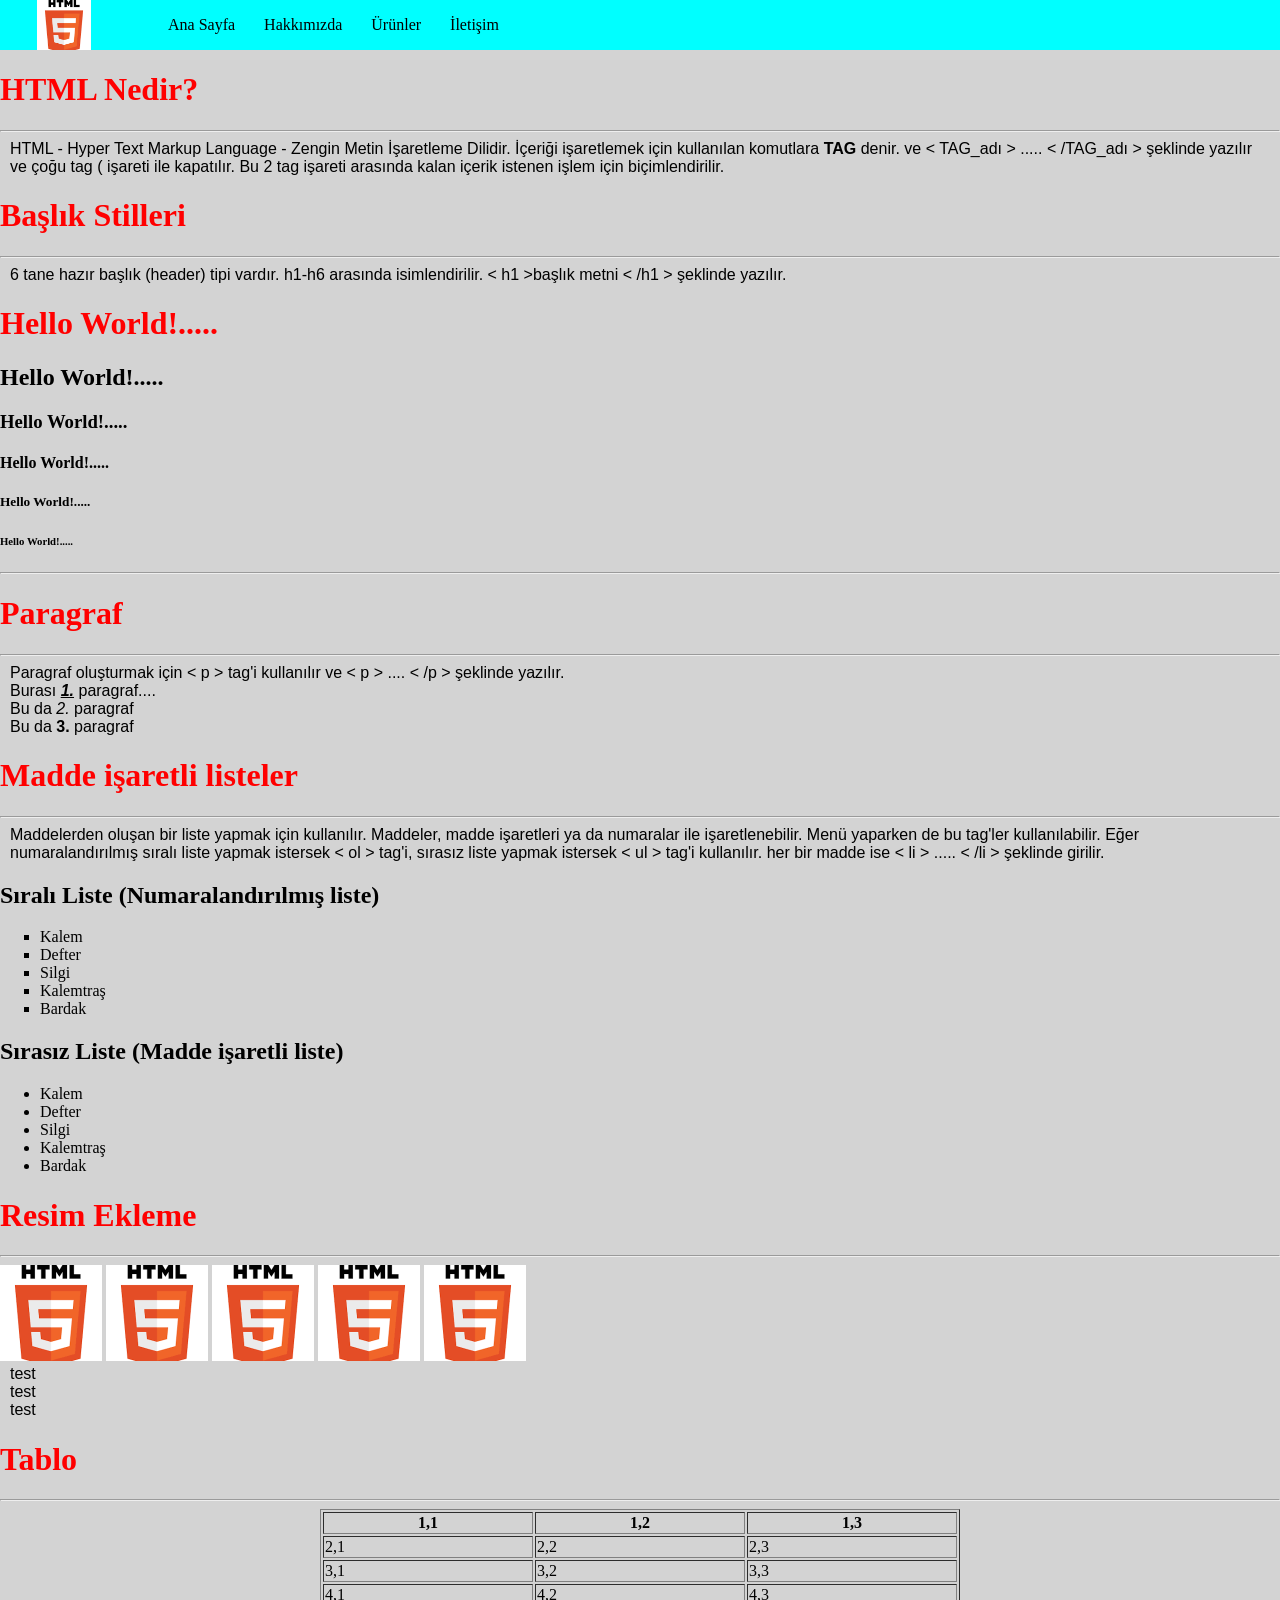
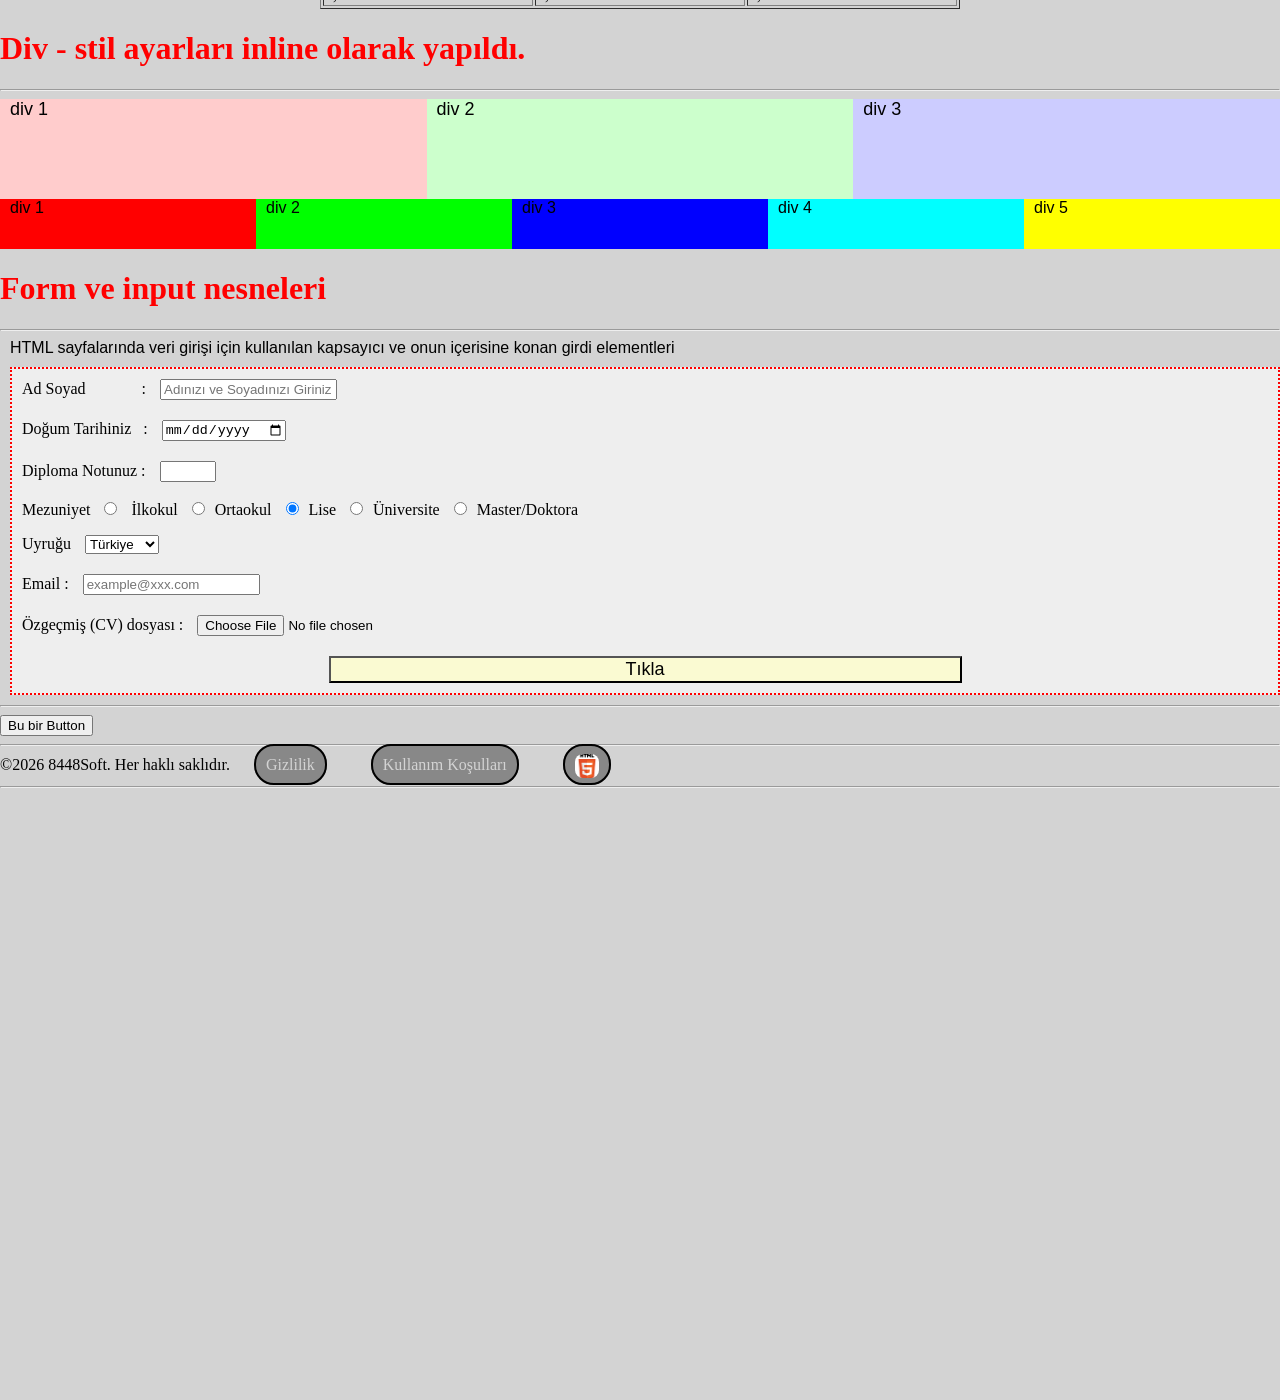
<file: HTML/index.html>
<!DOCTYPE html>

<html>
<head>
    <title>Merhaba Dünya!</title>
    <link href="site.css" rel="stylesheet" type="text/css" />

    <!-- Internal Stil tanımı  -->
    <style>
        /*
            lfk jşslfslkf şis lfdş
        */



        h1 { color:red;   }
        
        p {
            font-family:'Franklin Gothic Medium', 'Arial Narrow', Arial, sans-serif;
            margin: 0px 10px 0px 10px;
        }

        #div1 {
            background-color: #FCC;
        }

        #div2 {
            background-color: #CFC;
        }

        #div3 {
            background-color: #CCF;
        }

        .renkliDivler {
            height: 100px;
            width: 33.33%;
            display: inline-block;
            border: 0px;
            padding: 0px;
            font-size: large
        }

        a {
            text-decoration:none;
            color:lightgray;
            margin:0px 20px 0px 20px;
            border:2px solid black;
            padding:10px;
            border-radius:20px;
            background-color:#888;
        }

            a:hover {
                background-color:#555;
            
            }

        #malzeme>li {
            list-style:square;      
        }

    </style>
</head>


<body style="margin:0px;">
    <header>
        <div class="container">
            <div id="logoDiv">
                <img id="logoImg" src="images/html.png" />

            </div>

            <div id="menuDiv">
                <ol>
                    <li>Ana Sayfa</li>
                    <li>Hakkımızda</li>
                    <li>Ürünler</li>
                    <li>İletişim</li>
                </ol>
            </div>
        </div>
    </header>




    <h1>HTML Nedir?</h1>
    <hr />
    <p>
        HTML - Hyper Text Markup Language - Zengin Metin İşaretleme Dilidir. 		İçeriği işaretlemek için kullanılan komutlara <strong>TAG</strong> denir.
        ve < TAG_adı > ..... < /TAG_adı > şeklinde yazılır ve çoğu tag ( işareti 		ile kapatılır. Bu 2 tag işareti arasında kalan içerik istenen işlem için 		biçimlendirilir.
    </p>


    <h1>Başlık Stilleri </h1>
    <hr />
    <p>
        6 tane hazır başlık <span>(header)</span> tipi vardır.
        h1-h6 arasında isimlendirilir. < h1 >başlık metni < /h1 >
        şeklinde yazılır.
    </p>

    <h1>Hello World!.....</h1>
    <h2>Hello World!.....</h2>
    <h3>Hello World!.....</h3>
    <h4>Hello World!.....</h4>
    <h5>Hello World!.....</h5>
    <h6>Hello World!.....</h6>
    <hr />

    <h1>Paragraf</h1> <hr />
    <p>Paragraf oluşturmak için < p > tag'i kullanılır ve < p > .... < /p > şeklinde yazılır.  </p>

    <p>Burası <u><b><i>1.</i></b></u> paragraf....</p>
    <p>Bu da <em>2.</em> paragraf   </p>
    <p>Bu da <strong>3.</strong> paragraf   </p>

    <h1> Madde işaretli listeler </h1>
    <hr />
    <p> Maddelerden oluşan bir liste yapmak için kullanılır. 		Maddeler, madde işaretleri ya da numaralar ile 		işaretlenebilir. Menü yaparken de bu tag'ler kullanılabilir. 		Eğer numaralandırılmış sıralı liste yapmak istersek < ol > 		tag'i, sırasız liste yapmak istersek < ul > tag'i kullanılır. 		her bir madde ise < li > ..... < /li > şeklinde girilir.    		</p>

    <h2>Sıralı Liste (Numaralandırılmış liste)</h2>
    <ol id="malzeme">
        <li>Kalem </li>
        <li>Defter </li>
        <li>Silgi </li>
        <li>Kalemtraş </li>
        <li>Bardak </li>
    </ol>


    <h2>Sırasız Liste (Madde işaretli liste)</h2>
    <ul>
        <li>Kalem </li>
        <li>Defter </li>
        <li>Silgi </li>
        <li>Kalemtraş </li>
        <li>Bardak </li>
    </ul>

    <h1> Resim Ekleme </h1>
    <hr />
    <img src="images/html.png" width="102px" height="96px" />
    <img src="images/html.png" width="102px" height="96px" />
    <img src="images/html.png" width="102px" height="96px" />
    <img src="images/html.png" width="102px" height="96px" />
    <img src="images/html.png" width="102px" height="96px" />

    <p> test </p>
    <p> test </p>
    <p> test </p>


    <h1> Tablo </h1>
    <hr />
    <table border="1" width="50%" align="center">
        <tr>
            <th>1,1</th>
            <th>1,2</th>
            <th>1,3</th>
        </tr>

        <tr>
            <td>2,1</td>
            <td>2,2</td>
            <td>2,3</td>
        </tr>

        <tr>
            <td>3,1</td>
            <td>3,2</td>
            <td>3,3</td>
        </tr>

        <tr>
            <td>4,1</td>
            <td>4,2</td>
            <td>4,3</td>
        </tr>

    </table>

    <h1>Div - stil ayarları inline olarak yapıldı.</h1>
    <hr />

    <div style="font-size:0px">
        <div id="div1" class="renkliDivler">
            <p>div 1</p>
        </div>

        <div id="div2" class="renkliDivler">
            <p>div 2</p>
        </div>

        <div id="div3" class="renkliDivler">
            <p>div 3</p>
        </div>

    </div>

    <div style="display:flex;justify-content:space-between;width:100%;">
        <div style="background-color: #F00; height: 50px; width: 20%; ">
            <p>div 1</p>
        </div>

        <div style="background-color: #0F0; height: 50px; width: 20%;">
            <p>div 2</p>
        </div>

        <div style="background-color: #00F; height: 50px; width: 20%; ">
            <p>div 3</p>
        </div>
        <div style="background-color: #0FF; height: 50px; width: 20%; ">
            <p>div 4</p>
        </div>
        <div style="background-color: #FF0; height: 50px; width: 20%; ">
            <p>div 5</p>
        </div>
    </div>


    <h1> Form ve input nesneleri </h1>
    <hr />
    <p>
        HTML sayfalarında veri girişi için kullanılan kapsayıcı
        ve onun içerisine konan girdi elementleri
    </p>

    <form enctype="multipart/form-data">
        <label>Ad Soyad &nbsp;&nbsp;&nbsp;&nbsp;&nbsp;&nbsp;&nbsp;&nbsp;&nbsp;&nbsp;&nbsp;&nbsp; : </label>
        <input type="text" name="txtNameSurname" id="txtNameSurname" placeholder="Adınızı ve Soyadınızı Giriniz" />
        <br />
        <label>Doğum Tarihiniz &nbsp;&nbsp;: </label>
        <input type="date" name="tarih" id="tarih" />
        <br />
        <label>Diploma Notunuz : </label>
        <input type="number" name="puan" id="puan" min="0" max="100" />
        <br />
        <label>Mezuniyet</label>
        <input type="radio" title="İlkokul" name="mezuniyet" id="ilkokul" /> <label>İlkokul</label>
        <input type="radio" title="Ortaokul" name="mezuniyet" id="ortaokul" /><label>Ortaokul</label>
        <input type="radio" checked="checked" title="Lise" name="mezuniyet" id="Lise" /><label>Lise</label>
        <input type="radio" title="Üniversite" name="mezuniyet" id="Universite" /><label>Üniversite</label>
        <input type="radio" title="Master/Doktora" name="mezuniyet" id="MasterDoktora" /><label>Master/Doktora</label>
        <br />
        <label>Uyruğu</label>
        <select>
            <option selected="selected">Türkiye</option>
            <option>Amerika</option>
            <option>Almanya</option>
            <option>Kanada</option>
            <option>Diğer</option>
        </select>
        <br />
        <label>Email :</label>
        <input type="email" name="email" id="email" placeholder="example@xxx.com" />
        <br />
        <label>Özgeçmiş (CV) dosyası : </label>
        <input type="file" name="file" id="file" title="CV dosyası" />
        <br />
        <input type="submit" title="Tıkla" value="Tıkla" id="submit" />


    </form>
    <hr />
    <button title="Tıkla" id="button">Bu bir Button</button>

    <br />
    <hr />

    <footer>
        &copy;2026 8448Soft. Her haklı saklıdır.
        <a href="https://www.aribilgi.com">Gizlilik</a>
        <a href="https://www.google.com">Kullanım Koşulları</a>
        <a id="w3a" href="https://www.w3schools.com"><img id="w3img" src="images/html.png" /> </a>

    </footer>

    <hr />


</body>

</html>
</file>
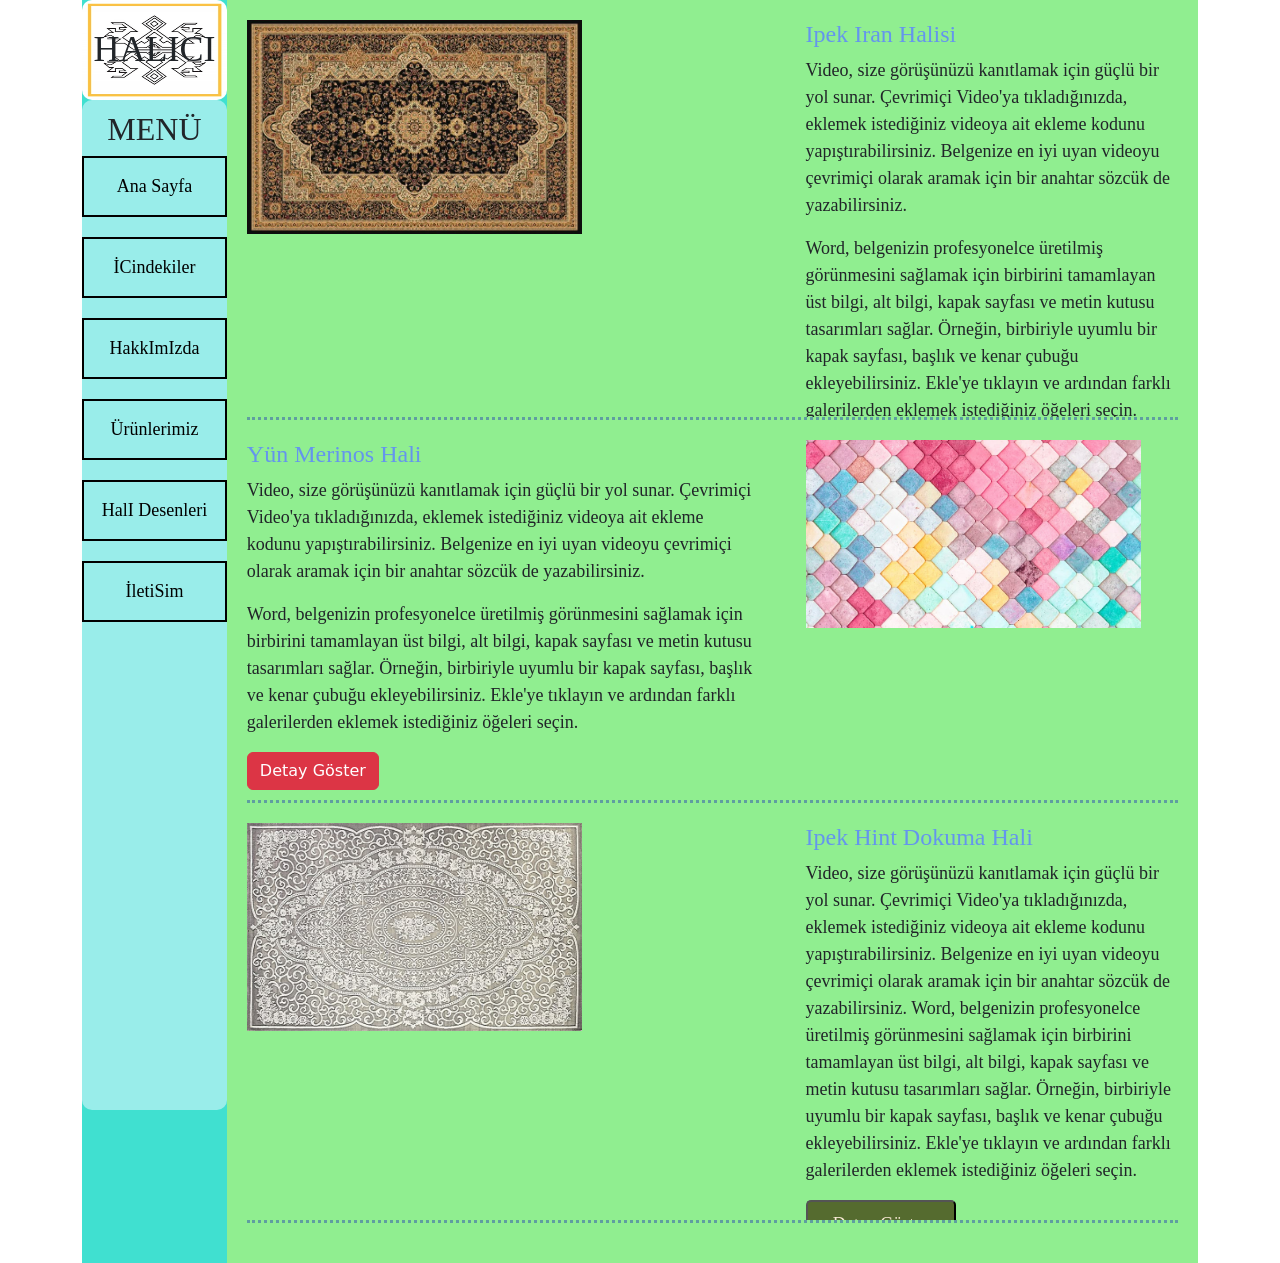
<file: websitem/index.html>
﻿<!DOCTYPE html>

<html>
<head>
    <meta charset="utf-8" />
    <meta name="keywords" content="halı, kilim, dokuma, kumaş, el işi" />
    <title>Vedatın Sitesi</title>
    <!--<link href="https://cdn.jsdelivr.net/npm/bootstrap@5.3.9/dist/css/bootstrap.css" rel="stylesheet" type="text/css" />-->

    <link href="css/site.css" rel="stylesheet" type="text/css" />
    <link href="css/bootstrap.css" rel="stylesheet" type="text/css" />
</head>
<body>
    <div class="container">
        <div id="solDiv">
            <div id="logoDiv"> <h1 id="logoText"> HALICI </h1> </div>
            <div id="menuDiv">
                <h2>MENÜ</h2>
                <ul id="menu">
                    <a href="#" target="_blank">
                        <li class="menuItem">Ana Sayfa</li>
                    </a>
                    <a href="#" target="_blank">
                        <li class="menuItem">İCindekiler</li>
                    </a>
                    <a href="hakkimizda.html" target="_blank">
                        <li class="menuItem">HakkImIzda</li>
                    </a>
                    <a href="#" target="_blank">
                     <li class="menuItem">Ürünlerimiz</li>
                    </a>
                    <a href="#" target="_blank">
                        <li class="menuItem">HalI Desenleri</li>
                    </a>
                    <a href="#" target="_blank">
                        <li class="menuItem">İletiSim</li>
                    </a>
                </ul>


            </div>
        </div>

        <div id="contentDiv">

            <div class="productContainer">

                <div class="productRow">
                    <div class="productLeft">
                        <div class="productImageDiv">
                            <img src="images/hali1_yatay.jpg" />
                        </div>
                        <div class="productTextDiv">
                            <h3>Ipek Iran Halisi</h3>
                            <p>
                                Video, size görüşünüzü kanıtlamak için güçlü bir yol sunar. Çevrimiçi Video'ya tıkladığınızda, eklemek istediğiniz videoya ait ekleme kodunu yapıştırabilirsiniz. Belgenize en iyi uyan videoyu çevrimiçi olarak aramak için bir anahtar sözcük de yazabilirsiniz.
                            </p>
                            <p>
                                Word, belgenizin profesyonelce üretilmiş görünmesini sağlamak için birbirini tamamlayan üst bilgi, alt bilgi, kapak sayfası ve metin kutusu tasarımları sağlar. Örneğin, birbiriyle uyumlu bir kapak sayfası, başlık ve kenar çubuğu ekleyebilirsiniz. Ekle'ye tıklayın ve ardından farklı galerilerden eklemek istediğiniz öğeleri seçin.
                            </p>
                            <button class="productButton"> Detay Göster </button>
                        </div>

                    </div>
                </div>

                <div class="productRow">
                    <div class="productRight">

                        <div class="productTextDiv">
                            <h3>Yün Merinos Hali</h3>
                            <p>
                                Video, size görüşünüzü kanıtlamak için güçlü bir yol sunar. Çevrimiçi Video'ya tıkladığınızda, eklemek istediğiniz videoya ait ekleme kodunu yapıştırabilirsiniz. Belgenize en iyi uyan videoyu çevrimiçi olarak aramak için bir anahtar sözcük de yazabilirsiniz.
                            </p>
                            <p>
                                Word, belgenizin profesyonelce üretilmiş görünmesini sağlamak için birbirini tamamlayan üst bilgi, alt bilgi, kapak sayfası ve metin kutusu tasarımları sağlar. Örneğin, birbiriyle uyumlu bir kapak sayfası, başlık ve kenar çubuğu ekleyebilirsiniz. Ekle'ye tıklayın ve ardından farklı galerilerden eklemek istediğiniz öğeleri seçin.
                            </p>

                            <button class="btn btn-danger"> Detay Göster </button>
                        </div>

                        <div class="productImageDiv">
                            <img src="images/hali4_yatay.jpg" />
                        </div>

                    </div>
                </div>

                <div class="productRow">
                    <div class="productLeft">
                        <div class="productImageDiv">
                            <img src="images/hali3_yatay.jpg" />
                        </div>
                        <div class="productTextDiv">
                            <h3>Ipek Hint Dokuma Hali</h3>
                            <p>
                                Video, size görüşünüzü kanıtlamak için güçlü bir yol sunar. Çevrimiçi Video'ya tıkladığınızda, eklemek istediğiniz videoya ait ekleme kodunu yapıştırabilirsiniz. Belgenize en iyi uyan videoyu çevrimiçi olarak aramak için bir anahtar sözcük de yazabilirsiniz. Word, belgenizin profesyonelce üretilmiş görünmesini sağlamak için birbirini tamamlayan üst bilgi, alt bilgi, kapak sayfası ve metin kutusu tasarımları sağlar. Örneğin, birbiriyle uyumlu bir kapak sayfası, başlık ve kenar çubuğu ekleyebilirsiniz. Ekle'ye tıklayın ve ardından farklı galerilerden eklemek istediğiniz öğeleri seçin.
                            </p>
                            <button class="productButton"> Detay Göster </button>
                        </div>

                    </div>
                </div>




                </div>



            </div>

    </div>



</body>
</html>
</file>
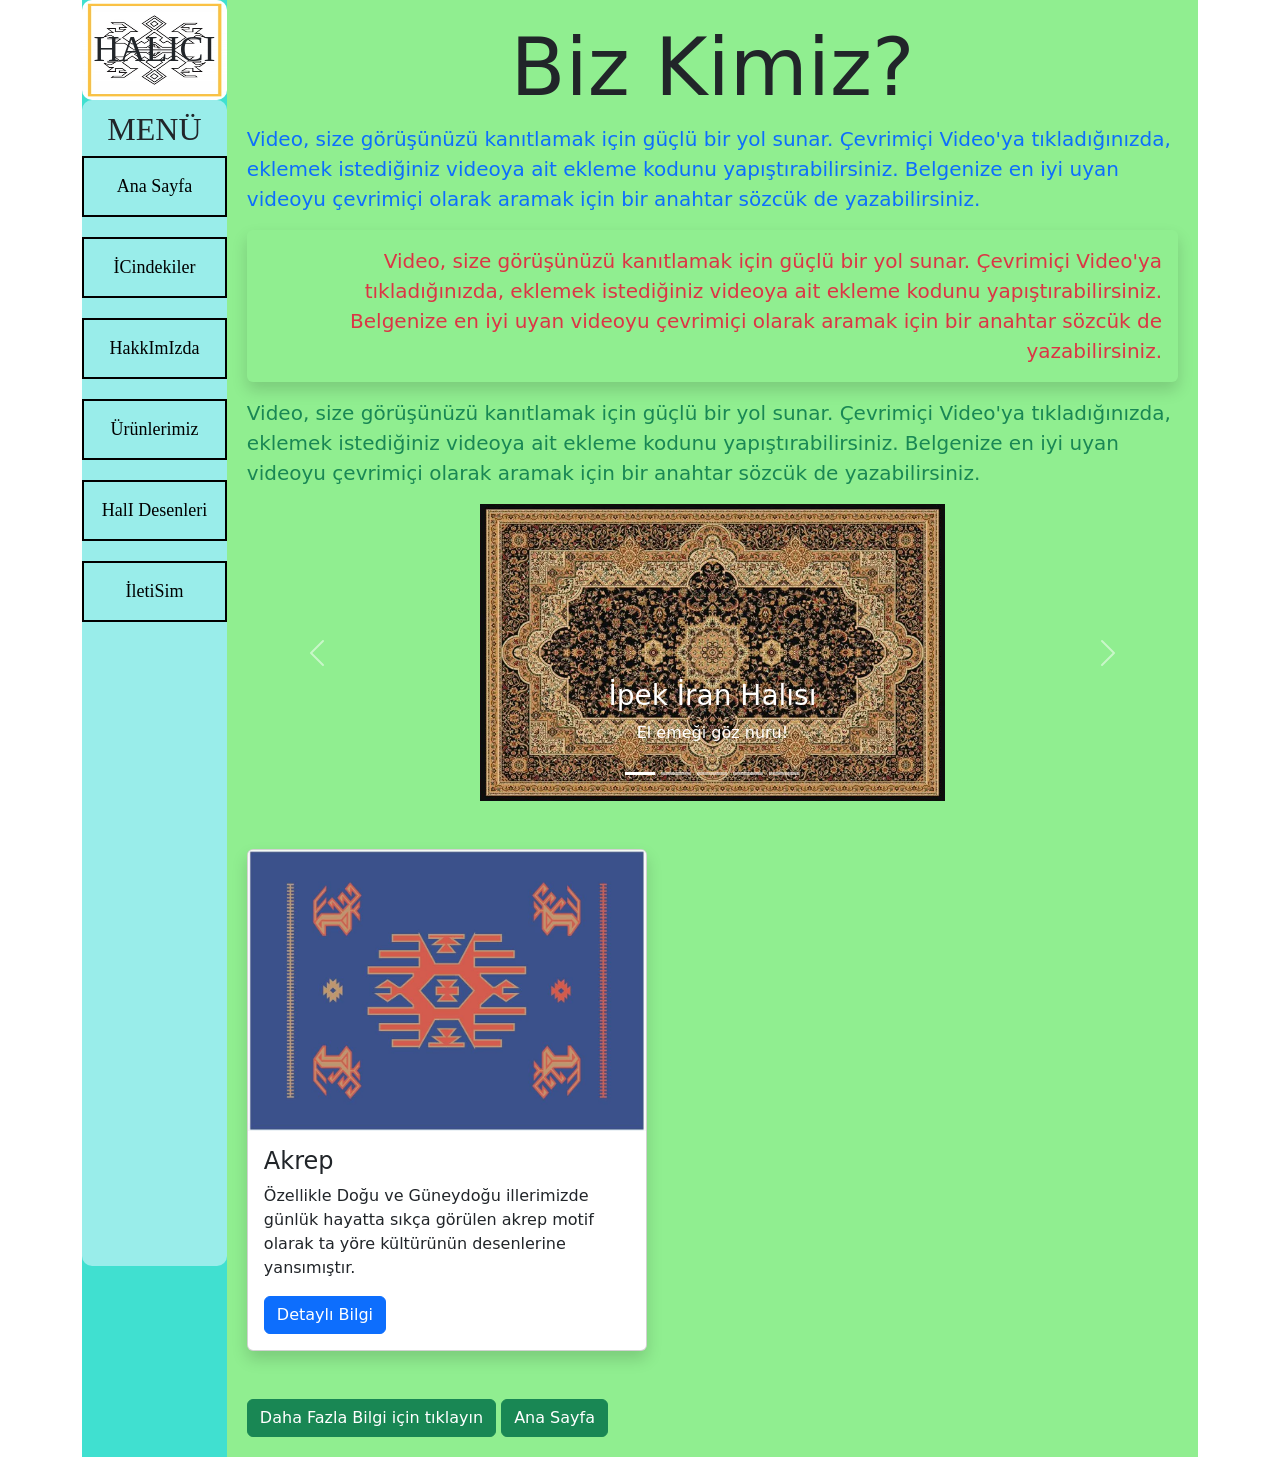
<file: websitem/hakkimizda.html>
﻿<!DOCTYPE html>

<html>
<head>
    <meta charset="utf-8" />
    <meta name="keywords" content="halı, kilim, dokuma, kumaş, el işi" />
    <title>Vedatın Sitesi</title>
    <!--<link href="https://cdn.jsdelivr.net/npm/bootstrap@5.3.9/dist/css/bootstrap.css" rel="stylesheet" type="text/css" />-->

    <link href="css/site.css" rel="stylesheet" type="text/css" />
    <link href="css/bootstrap.css" rel="stylesheet" type="text/css" />
    <script src="js/bootstrap.js" type="text/javascript"></script>
</head>
<body>
    <div class="container">
        <div id="solDiv">
            <div id="logoDiv"> <h1 id="logoText"> HALICI </h1> </div>
            <div id="menuDiv">
                <h2>MENÜ</h2>
                <ul id="menu">
                    <a href="index.html" target="_blank">
                        <li class="menuItem">Ana Sayfa</li>
                    </a>
                    <a href="#" target="_blank">
                        <li class="menuItem">İCindekiler</li>
                    </a>
                    <a href="#" target="_blank">
                        <li class="menuItem">HakkImIzda</li>
                    </a>
                    <a href="#" target="_blank">
                     <li class="menuItem">Ürünlerimiz</li>
                    </a>
                    <a href="#" target="_blank">
                        <li class="menuItem">HalI Desenleri</li>
                    </a>
                    <a href="#" target="_blank">
                        <li class="menuItem">İletiSim</li>
                    </a>
                </ul>


            </div>
        </div>

        <div id="contentDiv">
            <h1 class="display-1 text-center">Biz Kimiz?</h1>

            <p class="text-start fs-5 text-primary">
                Video, size görüşünüzü kanıtlamak için güçlü bir yol sunar. Çevrimiçi Video'ya tıkladığınızda, eklemek istediğiniz videoya ait ekleme kodunu yapıştırabilirsiniz. Belgenize en iyi uyan videoyu çevrimiçi olarak aramak için bir anahtar sözcük de yazabilirsiniz.
            </p>
            <p class="text-end fs-5 text-danger shadow shadow-danger p-3 rounded">
                Video, size görüşünüzü kanıtlamak için güçlü bir yol sunar. Çevrimiçi Video'ya tıkladığınızda, eklemek istediğiniz videoya ait ekleme kodunu yapıştırabilirsiniz. Belgenize en iyi uyan videoyu çevrimiçi olarak aramak için bir anahtar sözcük de yazabilirsiniz.
            </p>
            <p class="text-start fs-5 text-success">
                Video, size görüşünüzü kanıtlamak için güçlü bir yol sunar. Çevrimiçi Video'ya tıkladığınızda, eklemek istediğiniz videoya ait ekleme kodunu yapıştırabilirsiniz. Belgenize en iyi uyan videoyu çevrimiçi olarak aramak için bir anahtar sözcük de yazabilirsiniz.
            </p>


            <!-- Carousel -->
            <div id="demo" class="carousel slide mb-5" data-bs-ride="carousel">

                <!-- Indicators/dots -->
                <div class="carousel-indicators">
                    <button type="button" data-bs-target="#demo" data-bs-slide-to="0" class="active"></button>
                    <button type="button" data-bs-target="#demo" data-bs-slide-to="1"></button>
                    <button type="button" data-bs-target="#demo" data-bs-slide-to="2"></button>
                    <button type="button" data-bs-target="#demo" data-bs-slide-to="3"></button>
                    <button type="button" data-bs-target="#demo" data-bs-slide-to="4"></button>
                </div>

                <!-- The slideshow/carousel -->
                <div class="carousel-inner">
                    <div class="carousel-item active ">
                        <img src="images/hali1_yatay.jpg" alt="Los Angeles" class="d-block ortala" style="width:50%; align-self:center">
                        <div class="carousel-caption">
                            <h3>İpek İran Halısı </h3>
                            <p>El emeği göz nuru!</p>
                        </div>
                    </div>
                    <div class="carousel-item ortala">
                        <img src="images/hali2_yatay.jpg" alt="Chicago" class="d-block ortala" style="width:50%">
                        <div class="carousel-caption">
                            <h3>İpek Çin Halısı </h3>
                            <p>El emeği göz nuru!</p>
                        </div>
                    </div>
                    <div class="carousel-item ortala">
                        <img src="images/hali3_yatay.jpg" alt="New York" class="d-block ortala" style="width:50%">
                        <div class="carousel-caption">
                            <h3>Yün Afyon Halısı </h3>
                            <p>El emeği göz nuru!</p>
                        </div>
                    </div>
                    <div class="carousel-item ortala">
                        <img src="images/hali4_yatay.jpg" alt="Los Angeles" class="d-block ortala" style="width:50%">
                        <div class="carousel-caption">
                            <h3>Bambu Halı </h3>
                            <p>El emeği göz nuru!</p>
                        </div>
                    </div>
                    <div class="carousel-item ortala">
                        <img src="images/hali5_yatay.jpg" alt="Chicago" class="d-block ortala" style="width:50%">
                        <div class="carousel-caption">
                            <h3>Balıkesir Halısı </h3>
                            <p>El emeği göz nuru!</p>
                        </div>
                    </div>

                </div>

                <!-- Left and right controls/icons -->
                <button class="carousel-control-prev" type="button" data-bs-target="#demo" data-bs-slide="prev">
                    <span class="carousel-control-prev-icon"></span>
                </button>
                <button class="carousel-control-next" type="button" data-bs-target="#demo" data-bs-slide="next">
                    <span class="carousel-control-next-icon"></span>
                </button>
            </div>


            <div class="card mb-5 shadow shadow-danger" style="width:400px">
                <img class="card-img-top" src="images/akrep-motifi.jpg" alt="Card image">
                <div class="card-body">
                    <h4 class="card-title">Akrep</h4>
                    <p class="card-text">Özellikle Doğu ve Güneydoğu illerimizde günlük hayatta sıkça görülen akrep motif olarak ta yöre kültürünün desenlerine yansımıştır.</p>
                    <a href="#" class="btn btn-primary">Detaylı Bilgi</a>
                </div>
            </div>

            <p class="btn btn-success ortala"> Daha Fazla Bilgi için tıklayın</p>
            <a class="btn btn-success" href="index.html">Ana Sayfa</a>


        </div>

    </div>



</body>
</html>
</file>
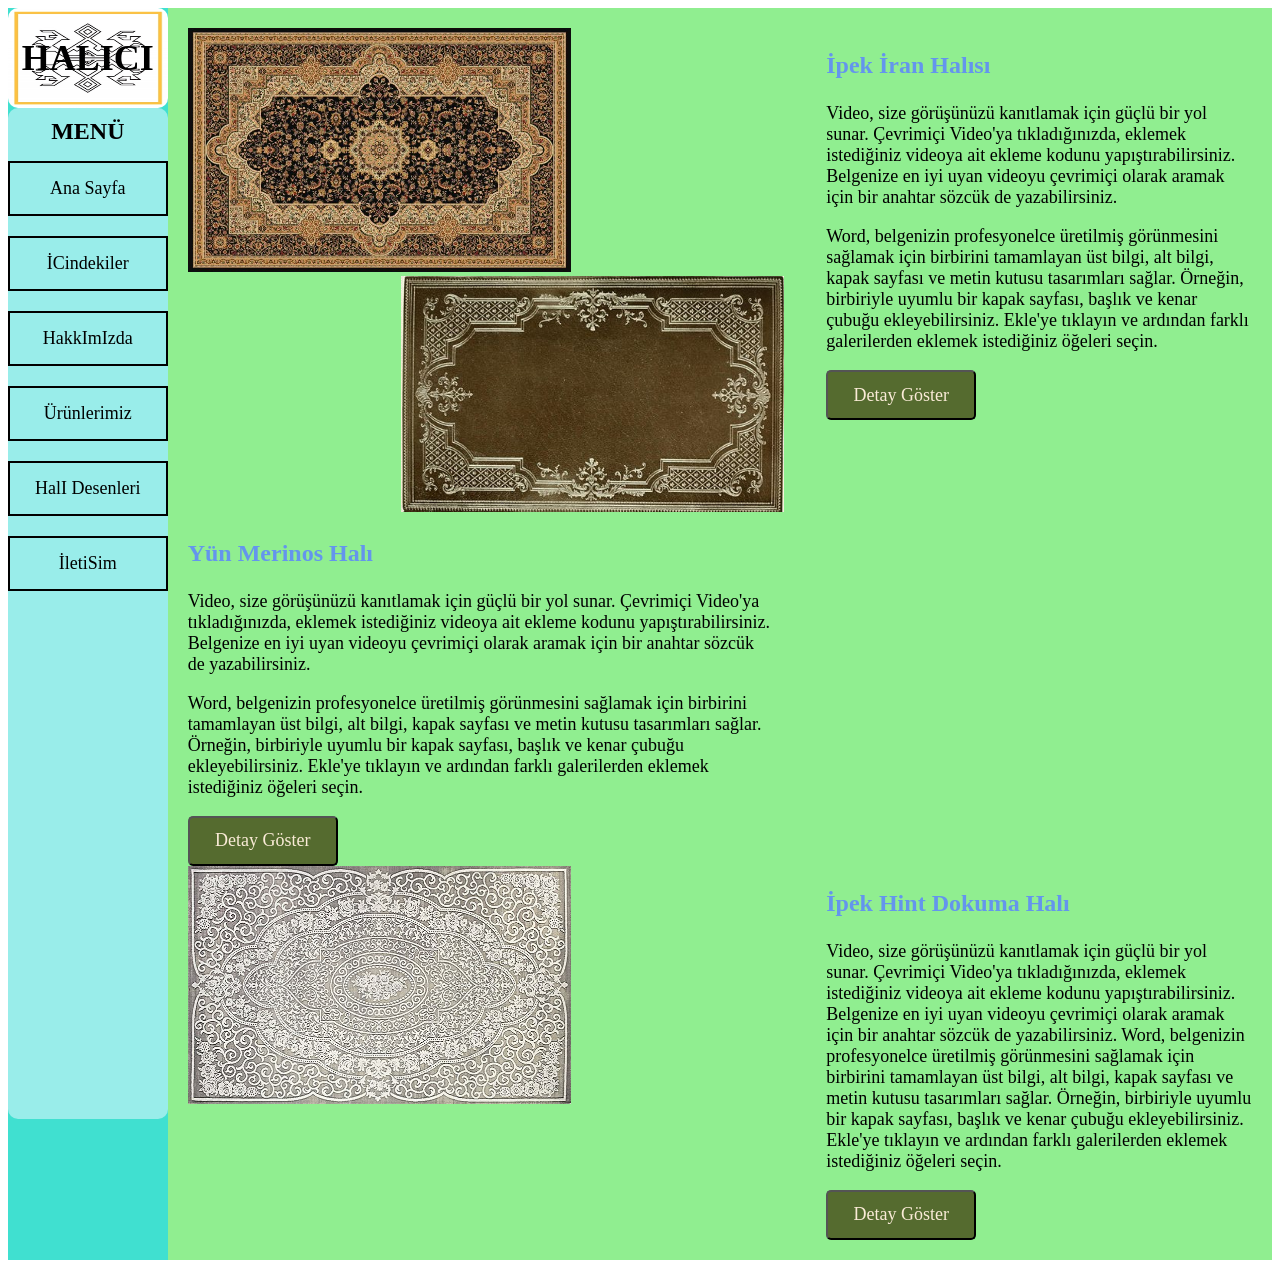
<file: websitem/index - Kopya.html>
﻿<!DOCTYPE html>

<html>
<head>
    <meta charset="utf-8" />
    <meta name="keywords" content="halı, kilim, dokuma, kumaş, el işi" />
    <title>Vedatın Sitesi</title>
    <link href="css/site.css" rel="stylesheet" type="text/css" />
</head>
<body>
    <div class="container">
        <div id="solDiv">
            <div id="logoDiv"> <h1 id="logoText"> HALICI </h1> </div>
            <div id="menuDiv">
                <h2>MENÜ</h2>
                <ul id="menu">
                    <a href="#" target="_blank">
                        <li class="menuItem">Ana Sayfa</li>
                    </a>
                    <a href="#" target="_blank">
                        <li class="menuItem">İCindekiler</li>
                    </a>
                    <a href="#" target="_blank">
                        <li class="menuItem">HakkImIzda</li>
                    </a>
                    <a href="#" target="_blank">
                     <li class="menuItem">Ürünlerimiz</li>
                    </a>
                    <a href="#" target="_blank">
                        <li class="menuItem">HalI Desenleri</li>
                    </a>
                    <a href="#" target="_blank">
                        <li class="menuItem">İletiSim</li>
                    </a>
                </ul>


            </div>
        </div>

        <div id="contentDiv">

            <div class="productContainer">

                <div class="productLeft">
                    <div class="productImageDiv">
                        <img src="images/hali1_yatay.jpg" />
                    </div>
                    <div class="productTextDiv">
                        <h3>İpek İran Halısı</h3>
                        <p>
                            Video, size görüşünüzü kanıtlamak için güçlü bir yol sunar. Çevrimiçi Video'ya tıkladığınızda, eklemek istediğiniz videoya ait ekleme kodunu yapıştırabilirsiniz. Belgenize en iyi uyan videoyu çevrimiçi olarak aramak için bir anahtar sözcük de yazabilirsiniz.
                        </p>
                        <p>
                            Word, belgenizin profesyonelce üretilmiş görünmesini sağlamak için birbirini tamamlayan üst bilgi, alt bilgi, kapak sayfası ve metin kutusu tasarımları sağlar. Örneğin, birbiriyle uyumlu bir kapak sayfası, başlık ve kenar çubuğu ekleyebilirsiniz. Ekle'ye tıklayın ve ardından farklı galerilerden eklemek istediğiniz öğeleri seçin.
                        </p>
                        <button class="productButton"> Detay Göster </button>
                    </div>

                </div>

                <div class="productRight">
                    <div class="productImageDiv">
                        <img src="images/hali2_yatay.jpg" />
                    </div>
                    <div class="productTextDiv">
                        <h3>Yün Merinos Halı</h3>
                        <p>
                            Video, size görüşünüzü kanıtlamak için güçlü bir yol sunar. Çevrimiçi Video'ya tıkladığınızda, eklemek istediğiniz videoya ait ekleme kodunu yapıştırabilirsiniz. Belgenize en iyi uyan videoyu çevrimiçi olarak aramak için bir anahtar sözcük de yazabilirsiniz.
                        </p>
                        <p>
                            Word, belgenizin profesyonelce üretilmiş görünmesini sağlamak için birbirini tamamlayan üst bilgi, alt bilgi, kapak sayfası ve metin kutusu tasarımları sağlar. Örneğin, birbiriyle uyumlu bir kapak sayfası, başlık ve kenar çubuğu ekleyebilirsiniz. Ekle'ye tıklayın ve ardından farklı galerilerden eklemek istediğiniz öğeleri seçin.
                        </p>
                        <button class="productButton"> Detay Göster </button>
                    </div>

                </div>


                <div class="productLeft">
                    <div class="productImageDiv">
                        <img src="images/hali3_yatay.jpg" />
                    </div>
                    <div class="productTextDiv">
                        <h3>İpek Hint Dokuma Halı</h3>
                        <p>
                            Video, size görüşünüzü kanıtlamak için güçlü bir yol sunar. Çevrimiçi Video'ya tıkladığınızda, eklemek istediğiniz videoya ait ekleme kodunu yapıştırabilirsiniz. Belgenize en iyi uyan videoyu çevrimiçi olarak aramak için bir anahtar sözcük de yazabilirsiniz. Word, belgenizin profesyonelce üretilmiş görünmesini sağlamak için birbirini tamamlayan üst bilgi, alt bilgi, kapak sayfası ve metin kutusu tasarımları sağlar. Örneğin, birbiriyle uyumlu bir kapak sayfası, başlık ve kenar çubuğu ekleyebilirsiniz. Ekle'ye tıklayın ve ardından farklı galerilerden eklemek istediğiniz öğeleri seçin.
                        </p>
                        <button class="productButton"> Detay Göster </button>
                    </div>

                </div>

            


            </div>



        </div>

    </div>



</body>
</html>
</file>
<file: HTML/site.css>
﻿html {
    height:3000px;
}

body {
    background-color: lightgray;
    height:100%;
}

label, select, input, form {
    margin:10px 0px 10px 10px;

}

form {
border:2px dotted red;
background-color:#eee;
}

#submit {
    background-color:lightgoldenrodyellow;
    font-size:large;
    width:50%;
    margin-left:25%;
}

    #submit:hover {
        background-color:yellow;
    }

#w3a {
   /* vertical-align:middle; */

   
}

#w3img {
    height:24px;
    width:24px;
    vertical-align:middle;
    border-radius:8px;
}

.container {
    display:flex;
    height:50px;
    background-color:aqua;
}

#menuDiv {
    width:90%;
}

    #menuDiv > ol > li {
    display:inline-block;
    list-style:none;
    margin-right:25px;
    }

#logoDiv {
    width:10%;
   text-align:center;
}

#logoImg {
    height:50px;

}
</file>
<file: websitem/css/site.css>
﻿body
{
}

.container {
    display: flex;
    width: 100%;
    height: 100%;
/*    margin: 0px;
    max-width: 1500px;*/
}

#solDiv {
    width:15%;
    background-color:turquoise;
    height:auto;
}

#logoDiv {
    width:100%;
    height:100px;
    background-image:url("../images/logo.png");
    background-size:100% 100%;
    background-repeat:no-repeat;
    background-position:center;
    border-radius:10px;
    text-align:center;
    align-content:center;
}

#logoText {
    margin:0px;
    font-family:Algerian;
    font-size:36px;
}

/*#region Menu Settings */

#menuDiv {
    width: 100%;
    height: 80%;
    background-color: #99EDEA;
    border-radius: 10px;
    text-align: center;
    padding-top: 10px;
}

#menu {
    list-style: none;
    padding: 0px;
}

    #menu a {
        color: black;
        text-decoration: none;
    }

.menuItem {
    font-family: Algerian;
    font-size: large;
    margin-bottom: 20px;
    border: 2px solid black;
    padding: 15px;
}

    .menuItem:hover {
        background-color: red;
    }

h2 {
    margin: 0px;
    font-family: Algerian;
}

/*#endregion */

#contentDiv {
    width:85%;
    background-color:lightgreen;
    height:100%;
    width:100%;
    padding:20px;
}

/*********************************************************/
/********************                *********************/
/*********************************************************/

/*#region Product Settings  */


.productContainer {
    display: block;
    width: 100%;
   /* height: 680px;*/
}

.productRow {
    height: auto;
    max-height:400px;
    overflow: auto;
    margin-bottom:20px;
    border-bottom:dotted;
    border-color:cadetblue;
    padding-bottom:10px;
}

.productLeft, .productRight {
    /*height: 300px;*/
    width: 100%;
    display: block;
    box-sizing: border-box;
    /*padding:10px;*/
}

.productLeft {
    background-color: #97BAED;
}

    .productLeft .productImageDiv {
    width:60%;
    float:left;
    }

    .productLeft  img {
        width: 60%;
        
    }

    .productLeft .productTextDiv {
    width:40%;
    float:right;
    }

    .productRight .productImageDiv {
        width: 40%;
        float:right;
    }

.productRight img {
    width: 90%;

}
.productRight .productTextDiv {
    width: 55%;
    float:left;
}

.productImageDiv {
    height: 100%;
    display: inline-block;
}

.productImageDiv img{
    
}

.productTextDiv {
    display: inline-block;
}

    .productTextDiv h3 {
        font-family:Algerian;
        font-size:x-large;
        color:cornflowerblue;

    }

    .productTextDiv p {
        font-family:Gabriola;
        font-size:large;
    }

.productButton {
    background-color: darkolivegreen;
    color: antiquewhite;
    height: 50px;
    width: 150px;
    border-radius: 5px;
    font-family: Gabriola;
    font-size:large;
}



.productRight {
    background-color: #8BEDC8;
}


.ortala {
margin:auto;

}

.w1500 {
width:1500px;

}

/*#endregion*/
</file>
